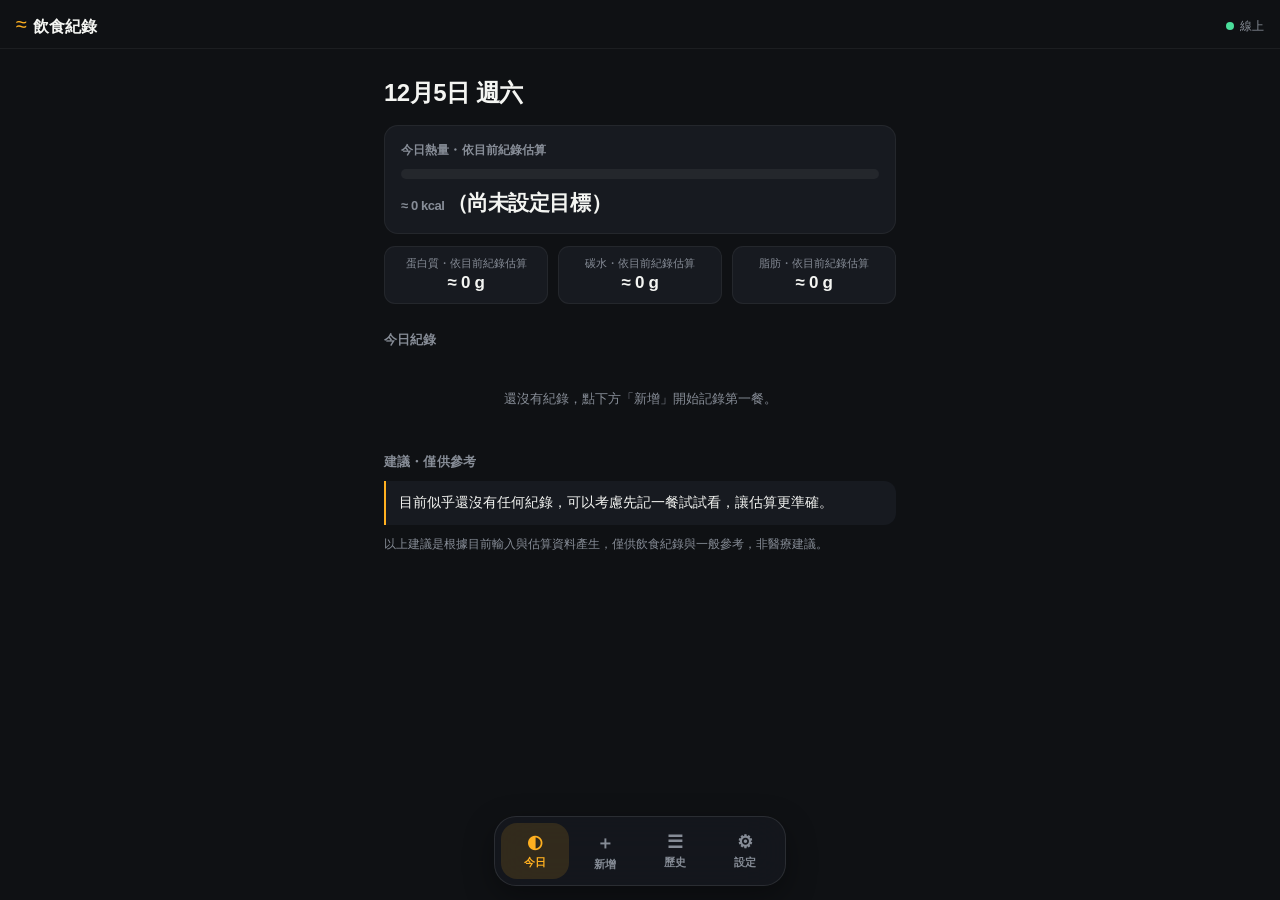
<file: index.html>
<!DOCTYPE html>
<html lang="zh-Hant">
<head>
<meta charset="UTF-8">
<meta name="viewport" content="width=device-width, initial-scale=1, viewport-fit=cover">
<meta name="color-scheme" content="dark only">
<meta name="supported-color-schemes" content="dark">
<title>飲食紀錄・估算版</title>
<meta name="description" content="手機優先、可離線使用的飲食紀錄與熱量估算工具">
<link rel="manifest" href="./manifest.json">
<meta name="theme-color" content="#0F1114">
<link rel="apple-touch-icon" href="./icons/icon-192.png">
<link rel="stylesheet" href="./style.css">
</head>
<body>

<div id="toastRegion" class="toast-region" aria-live="polite"></div>

<header class="app-header">
  <div class="brand">
    <span class="brand-mark">≈</span>
    <span class="brand-name">飲食紀錄</span>
  </div>
  <div id="statusBar" class="status-bar">
    <span id="onlineDot" class="status-dot"></span>
    <span id="statusText" class="status-text">檢查中…</span>
  </div>
</header>

<main id="app">

  <!-- DASHBOARD -->
  <section id="view-dashboard" class="view" data-view="dashboard">
    <h1 id="todayDateLabel" class="view-title"></h1>

    <div class="card goal-card">
      <div class="goal-card-top">
        <span class="goal-card-label">今日熱量・依目前紀錄估算</span>
        <span id="calProgressPct" class="goal-card-pct"></span>
      </div>
      <div class="progress-track">
        <div id="calProgressFill" class="progress-fill"></div>
      </div>
      <div id="calProgressLabel" class="goal-card-numbers"></div>
    </div>

    <div id="macroGrid" class="macro-grid"></div>

    <div class="section-block">
      <h2 class="section-heading">今日紀錄</h2>
      <div id="todayMealsList" class="meal-list"></div>
      <p id="todayEmptyHint" class="empty-hint" hidden>還沒有紀錄，點下方「新增」開始記錄第一餐。</p>
    </div>

    <div class="section-block">
      <h2 class="section-heading">建議・僅供參考</h2>
      <div id="recommendationsList" class="recommend-list"></div>
      <p class="disclaimer">以上建議是根據目前輸入與估算資料產生，僅供飲食紀錄與一般參考，非醫療建議。</p>
    </div>
  </section>

  <!-- ADD -->
  <section id="view-add" class="view" data-view="add" hidden>
    <h1 class="view-title">新增食物</h1>

    <button id="draftPhotoBtn" class="photo-capture-btn" type="button">
      <span class="photo-capture-icon">＋照片</span>
      <span class="photo-capture-sub">先拍照，之後再選食物（選用）</span>
    </button>
    <input id="photoInput" type="file" accept="image/*" capture="environment" hidden>
    <div id="draftPhotoPreview" class="draft-photo-preview" hidden></div>

    <div class="add-tabs" role="tablist">
      <button class="add-tab is-active" data-tab="quick" type="button">快速食物</button>
      <button class="add-tab" data-tab="recent" type="button">最近</button>
      <button class="add-tab" data-tab="favorites" type="button">最愛</button>
      <button class="add-tab" data-tab="search" type="button">搜尋</button>
    </div>

    <div id="tab-quick" class="add-tab-panel is-active">
      <div id="quickFoodsGrid" class="quick-grid"></div>
    </div>

    <div id="tab-recent" class="add-tab-panel">
      <div id="recentFoodsGrid" class="food-list"></div>
      <p id="recentEmptyHint" class="empty-hint" hidden>還沒有使用紀錄。</p>
    </div>

    <div id="tab-favorites" class="add-tab-panel">
      <div id="favoriteFoodsGrid" class="food-list"></div>
      <p id="favoriteEmptyHint" class="empty-hint" hidden>還沒有收藏的食物。點食物卡片上的星號即可收藏。</p>
    </div>

    <div id="tab-search" class="add-tab-panel">
      <input id="searchInput" class="search-input" type="search" placeholder="搜尋食物名稱…" autocomplete="off">
      <div id="searchResults" class="food-list"></div>
    </div>
  </section>

  <!-- PORTION SHEET (overlay) -->
  <div id="portionSheet" class="sheet" hidden>
    <div class="sheet-backdrop" id="portionBackdrop"></div>
    <div class="sheet-panel">
      <div class="sheet-handle"></div>
      <div class="sheet-head">
        <h2 id="portionFoodName" class="sheet-title"></h2>
        <button id="portionFavToggle" class="fav-toggle" type="button" aria-label="收藏">☆</button>
      </div>
      <p id="portionPer100" class="portion-per100"></p>
      <div id="portionPhotoRow" class="portion-photo-row" hidden></div>

      <label class="portion-label" for="gramsRange">份量（公克）</label>
      <input id="gramsRange" type="range" min="10" max="500" step="5" value="100">
      <input id="gramsNumber" class="grams-number" type="number" min="1" max="2000" step="1" value="100">

      <div id="portionPreview" class="portion-preview"></div>

      <div class="sheet-actions">
        <button id="portionCancelBtn" class="btn btn-ghost" type="button">取消</button>
        <button id="portionConfirmBtn" class="btn btn-primary" type="button">確認加入</button>
      </div>
    </div>
  </div>

  <!-- HISTORY -->
  <section id="view-history" class="view" data-view="history" hidden>
    <h1 class="view-title">紀錄歷史</h1>
    <div id="historyList" class="history-list"></div>
    <p id="historyEmptyHint" class="empty-hint" hidden>還沒有任何紀錄。</p>
  </section>

  <!-- SETTINGS -->
  <section id="view-settings" class="view" data-view="settings" hidden>
    <h1 class="view-title">設定</h1>

    <div class="section-block">
      <h2 class="section-heading">每日目標・估算基準</h2>
      <div class="settings-form">
        <label>熱量 kcal <input id="goalCalories" type="number" min="0" step="10"></label>
        <label>蛋白質 g <input id="goalProtein" type="number" min="0" step="1"></label>
        <label>碳水 g <input id="goalCarbs" type="number" min="0" step="1"></label>
        <label>脂肪 g <input id="goalFat" type="number" min="0" step="1"></label>
      </div>
      <button id="saveGoalsBtn" class="btn btn-primary" type="button">儲存目標</button>
    </div>

    <div id="retrySection" class="section-block" hidden>
      <h2 class="section-heading">需要處理的紀錄</h2>
      <div id="retryList" class="meal-list"></div>
    </div>

    <div class="section-block">
      <h2 class="section-heading">照片儲存管理</h2>
      <p id="photoStorageStats" class="settings-stat"></p>
      <div class="settings-btn-row">
        <button id="clearOldPhotosBtn" class="btn btn-ghost" type="button">清除 30 天以前照片</button>
        <button id="clearAllPhotosBtn" class="btn btn-ghost" type="button">清除全部照片</button>
      </div>
      <p id="orphanHint" class="settings-stat"></p>
      <button id="orphanCleanupBtn" class="btn btn-ghost" type="button">執行完整孤兒照片清理</button>
      <div id="orphanProgressWrap" class="progress-track" hidden>
        <div id="orphanProgressFill" class="progress-fill"></div>
      </div>
      <div id="orphanProgressActions" hidden>
        <span id="orphanProgressLabel" class="settings-stat"></span>
        <button id="orphanCancelBtn" class="btn btn-ghost btn-small" type="button">中斷</button>
      </div>
    </div>

    <div class="section-block">
      <h2 class="section-heading">快速食物 / 最近 / 最愛</h2>
      <p class="settings-stat">快速食物固定 12 項，份量不可調整。</p>
      <div class="settings-btn-row">
        <button id="clearRecentsBtn" class="btn btn-ghost" type="button">清除最近使用</button>
        <button id="clearFavoritesBtn" class="btn btn-ghost" type="button">清除全部收藏</button>
      </div>
    </div>

    <div class="section-block">
      <h2 class="section-heading">本機 AI</h2>
      <p id="aiStatus" class="settings-stat"></p>
    </div>
  </section>

</main>

<nav id="bottomNav" class="bottom-nav">
  <button class="nav-btn is-active" data-view="dashboard" type="button"><span class="nav-icon">◐</span><span>今日</span></button>
  <button class="nav-btn" data-view="add" type="button"><span class="nav-icon">＋</span><span>新增</span></button>
  <button class="nav-btn" data-view="history" type="button"><span class="nav-icon">☰</span><span>歷史</span></button>
  <button class="nav-btn" data-view="settings" type="button"><span class="nav-icon">⚙</span><span>設定</span></button>
</nav>

<script src="./ai/local-ai.js"></script>
<script src="./app.js"></script>
</body>
</html>
</file>
<file: style.css>
/* ---------- Tokens (synced with Kenny Training Tracker) ---------- */
:root {
  color-scheme: dark;
  --void: #0F1114;
  --riser: #171A20;
  --raise: #1F242D;
  --chalk: #F4F5F2;
  --dust: #878D97;
  --faint: #868C96;
  --line: rgba(244,245,242,.10);
  --line2: rgba(244,245,242,.055);
  --mark: #FFB020;
  --mark-soft: rgba(255,176,32,.13);
  --mark-line: rgba(255,176,32,.42);
  --good: #4ADE9B;
  --danger: #FF6B5A;
  --danger-soft: rgba(255,107,90,.14);
  --glass: rgba(23,26,32,.72);

  --e: cubic-bezier(.22,1,.36,1);
  --micro: 140ms;
  --ui: 260ms;

  --radius: 14px;
  --radius-sm: 11px;
  --gap: 16px;

  --rounded: ui-rounded, "SF Pro Rounded", -apple-system, BlinkMacSystemFont, "PingFang TC", "Noto Sans CJK TC", "Noto Sans TC", sans-serif;
  --sans: -apple-system, BlinkMacSystemFont, "SF Pro Text", "PingFang TC", "Noto Sans CJK TC", "Noto Sans TC", sans-serif;
  --mono: ui-monospace, "SF Mono", Menlo, Consolas, monospace;
}

* { box-sizing: border-box; -webkit-tap-highlight-color: transparent; }

/* Any element toggled via the `hidden` attribute must actually hide, even when
   its own class/id also sets `display`. Author CSS normally beats the browser's
   built-in [hidden]{display:none} rule, which silently breaks show/hide toggling
   — this single rule guarantees `hidden` always wins. */
[hidden] { display: none !important; }

html, body {
  margin: 0;
  padding: 0;
  background: var(--void);
  color: var(--chalk);
  font-family: var(--sans);
  -webkit-font-smoothing: antialiased;
}

body {
  padding-bottom: calc(92px + env(safe-area-inset-bottom));
  min-height: 100vh;
}

button, input {
  font-family: inherit;
}

:focus-visible {
  outline: 2px solid var(--mark);
  outline-offset: 2px;
  border-radius: 4px;
}

/* ---------- Header ---------- */
.app-header {
  position: sticky;
  top: 0;
  z-index: 20;
  display: flex;
  align-items: center;
  justify-content: space-between;
  padding: calc(14px + env(safe-area-inset-top)) var(--gap) 10px;
  background: var(--void);
  border-bottom: 1px solid var(--line2);
}

.brand { display: flex; align-items: baseline; gap: 6px; }
.brand-mark {
  font-size: 20px;
  color: var(--mark);
  transform: translateY(-1px);
}
.brand-name { font-family: var(--rounded); font-size: 16px; font-weight: 800; letter-spacing: -.01em; }

.status-bar { display: flex; align-items: center; gap: 6px; }
.status-dot {
  width: 8px; height: 8px; border-radius: 50%;
  background: var(--faint);
}
.status-dot.is-online { background: var(--good); }
.status-dot.is-offline { background: var(--danger); }
.status-text { font-family: var(--sans); font-size: 12px; color: var(--dust); }

/* ---------- Layout ---------- */
main#app { padding: var(--gap); max-width: 560px; margin: 0 auto; }

.view-title {
  font-family: var(--rounded);
  font-size: 24px;
  font-weight: 800;
  letter-spacing: -.02em;
  margin: 4px 0 16px;
}

.section-block { margin-top: 28px; }
.section-heading {
  font-family: var(--sans);
  font-size: 12.5px;
  letter-spacing: .01em;
  font-weight: 700;
  color: var(--dust);
  margin: 0 0 10px;
}

.card {
  background: var(--riser);
  border: 1px solid var(--line2);
  border-radius: var(--radius);
  padding: 16px;
}

.empty-hint {
  color: var(--dust);
  font-size: 13px;
  padding: 18px 4px;
  text-align: center;
}

.disclaimer {
  font-size: 11.5px;
  color: var(--faint);
  line-height: 1.6;
  margin-top: 10px;
}

/* ---------- Goal card / progress ---------- */
.goal-card-top {
  display: flex;
  justify-content: space-between;
  align-items: baseline;
  margin-bottom: 10px;
}
.goal-card-label { font-size: 12px; letter-spacing: .01em; font-weight: 600; color: var(--dust); }
.goal-card-pct { font-family: var(--mono); font-size: 11px; letter-spacing: .04em; color: var(--faint); font-variant-numeric: tabular-nums; }

.progress-track {
  height: 10px;
  border-radius: 6px;
  background: var(--line2);
  overflow: hidden;
  margin-bottom: 10px;
}
.progress-fill {
  height: 100%;
  background: linear-gradient(90deg, var(--mark) 0%, var(--mark-line) 100%);
  width: 0%;
  border-radius: 6px;
  transition: width .42s var(--e);
}
.progress-fill.is-over { background: var(--danger); }

.goal-card-numbers {
  font-family: var(--rounded);
  font-size: 21px;
  font-weight: 800;
  letter-spacing: -.02em;
  font-variant-numeric: tabular-nums;
  color: var(--chalk);
}
.goal-card-numbers .approx { font-size: 13px; font-weight: 600; color: var(--dust); margin-right: 2px; }
.goal-card-numbers.is-over { color: var(--danger); }

.macro-grid {
  display: grid;
  grid-template-columns: repeat(3, 1fr);
  gap: 10px;
  margin-top: 12px;
}
.macro-item {
  background: var(--riser);
  border: 1px solid var(--line2);
  border-radius: var(--radius-sm);
  padding: 10px;
  text-align: center;
}
.macro-item .macro-label { font-size: 10.5px; color: var(--faint); }
.macro-item .macro-value { font-family: var(--rounded); font-size: 17px; font-weight: 800; letter-spacing: -.02em; font-variant-numeric: tabular-nums; margin-top: 2px; color: var(--chalk); }

/* ---------- Meal list ("slab") ---------- */
.meal-list { display: flex; flex-direction: column; gap: 8px; }
.meal-card {
  display: flex;
  align-items: center;
  gap: 12px;
  background: var(--riser);
  border: 1px solid var(--line2);
  border-radius: var(--radius);
  padding: 12px 14px;
  cursor: pointer;
  transition: background var(--ui) var(--e), border-color var(--ui) var(--e), transform var(--micro) var(--e);
}
.meal-card:active { transform: scale(.985); }
.meal-thumb {
  width: 44px; height: 44px;
  border-radius: 9px;
  object-fit: cover;
  background: var(--line2);
  flex-shrink: 0;
}
.meal-thumb.placeholder {
  display: flex; align-items: center; justify-content: center;
  color: var(--faint); font-size: 16px;
}
.meal-info { flex: 1; min-width: 0; }
.meal-name { font-size: 14.5px; font-weight: 700; color: var(--chalk); }
.meal-sub { font-family: var(--mono); font-size: 11px; letter-spacing: .02em; color: var(--faint); margin-top: 3px; font-variant-numeric: tabular-nums; }
.meal-cal { font-family: var(--rounded); font-size: 15px; font-weight: 800; letter-spacing: -.02em; font-variant-numeric: tabular-nums; white-space: nowrap; color: var(--chalk); }
.meal-status-badge {
  font-size: 10px;
  font-weight: 700;
  padding: 3px 7px;
  border-radius: 6px;
  background: var(--danger-soft);
  color: var(--danger);
  white-space: nowrap;
  margin-top: 4px;
  display: inline-block;
}
.meal-card.status-saved .meal-status-badge { display: none; }

/* ---------- Recommend ("note") ---------- */
.recommend-list { display: flex; flex-direction: column; gap: 8px; }
.recommend-item {
  background: var(--riser);
  border-left: 2px solid var(--mark);
  border-radius: 0 12px 12px 0;
  padding: 11px 13px;
  font-size: 13.5px;
  line-height: 1.6;
  color: var(--chalk);
}

/* ---------- Add view ---------- */
.photo-capture-btn {
  width: 100%;
  display: flex;
  flex-direction: column;
  align-items: flex-start;
  gap: 2px;
  border: 1px dashed var(--mark-line);
  background: var(--mark-soft);
  border-radius: var(--radius);
  padding: 12px 14px;
  margin-bottom: 16px;
  cursor: pointer;
  color: var(--mark);
  transition: transform var(--micro) var(--e);
}
.photo-capture-btn:active { transform: scale(.985); }
.photo-capture-icon { font-size: 14.5px; font-weight: 800; }
.photo-capture-sub { font-size: 11.5px; color: var(--dust); }

.draft-photo-preview {
  display: flex; align-items: center; gap: 10px;
  margin-bottom: 16px; padding: 8px 10px;
  border: 1px solid var(--line2); border-radius: var(--radius-sm);
  background: var(--riser);
  font-size: 12.5px; color: var(--dust);
}
.draft-photo-preview img { width: 40px; height: 40px; border-radius: 8px; object-fit: cover; }

.add-tabs {
  display: flex;
  border-bottom: 1px solid var(--line2);
  margin-bottom: 14px;
  gap: 4px;
}
.add-tab {
  flex: 1;
  background: none;
  border: none;
  padding: 10px 4px;
  font-size: 13px;
  font-weight: 600;
  color: var(--dust);
  border-bottom: 2px solid transparent;
  cursor: pointer;
}
.add-tab.is-active { color: var(--mark); font-weight: 800; border-bottom-color: var(--mark); }

.add-tab-panel { display: none; }
.add-tab-panel.is-active { display: block; }

.quick-grid {
  display: grid;
  grid-template-columns: repeat(3, 1fr);
  gap: 10px;
}
.quick-btn {
  background: var(--riser);
  border: 1px solid var(--line2);
  border-radius: var(--radius);
  padding: 14px 6px;
  text-align: center;
  cursor: pointer;
  transition: transform var(--micro) var(--e), border-color var(--micro) var(--e);
}
.quick-btn:active { transform: scale(.95); border-color: var(--mark-line); }
.quick-btn .quick-name { font-size: 13.5px; font-weight: 700; display: block; color: var(--chalk); }
.quick-btn .quick-default { font-family: var(--mono); font-size: 10.5px; letter-spacing: .03em; color: var(--faint); display: block; margin-top: 4px; }

.food-list { display: flex; flex-direction: column; gap: 8px; }
.food-row {
  display: flex; align-items: center; justify-content: space-between;
  background: var(--riser); border: 1px solid var(--line2); border-radius: var(--radius);
  padding: 12px 14px; cursor: pointer;
}
.food-row .food-name { font-size: 14px; font-weight: 700; color: var(--chalk); }
.food-row .food-meta { font-family: var(--mono); font-size: 10.5px; color: var(--faint); margin-top: 3px; }
.food-row .fav-star { background: none; border: none; font-size: 17px; color: var(--mark); cursor: pointer; }

.search-input {
  width: 100%;
  padding: 11px 13px;
  border: 1px solid var(--line);
  border-radius: var(--radius-sm);
  font-size: 14px;
  margin-bottom: 12px;
  background: var(--void);
  color: var(--chalk);
}
.search-input::placeholder { color: var(--faint); }

/* ---------- Sheet (portion picker) ---------- */
.sheet {
  position: fixed; inset: 0; z-index: 50;
  display: flex; align-items: flex-end;
}
.sheet-backdrop { position: absolute; inset: 0; background: rgba(0,0,0,.55); }
.sheet-panel {
  position: relative;
  width: 100%;
  max-width: 560px;
  margin: 0 auto;
  background: var(--raise);
  border-radius: 20px 20px 0 0;
  padding: 10px 18px calc(22px + env(safe-area-inset-bottom));
  max-height: 86vh;
  overflow-y: auto;
  box-shadow: 0 -8px 30px rgba(0,0,0,.35);
}
.sheet-handle {
  width: 36px; height: 4px; background: var(--line);
  border-radius: 2px; margin: 4px auto 14px;
}
.sheet-head { display: flex; align-items: center; justify-content: space-between; }
.sheet-title { font-family: var(--rounded); font-size: 19px; font-weight: 800; letter-spacing: -.02em; margin: 0; color: var(--chalk); }
.fav-toggle { background: none; border: none; font-size: 22px; color: var(--mark); cursor: pointer; }
.portion-per100 { font-size: 12px; color: var(--dust); margin: 4px 0 14px; }

.portion-photo-row { display: flex; align-items: center; gap: 8px; margin-bottom: 12px; }
.portion-photo-row img { width: 52px; height: 52px; border-radius: 10px; object-fit: cover; }
.portion-photo-row span { font-size: 12px; color: var(--dust); }

.portion-label { font-size: 12px; font-weight: 600; color: var(--dust); display: block; margin-bottom: 8px; }
#gramsRange { width: 100%; margin-bottom: 10px; accent-color: var(--mark); }
.grams-number {
  width: 100%;
  padding: 11px 13px;
  border: 1px solid var(--line);
  border-radius: var(--radius-sm);
  background: var(--void);
  color: var(--chalk);
  font-family: var(--rounded);
  font-size: 16px;
  font-weight: 700;
  font-variant-numeric: tabular-nums;
  margin-bottom: 14px;
}

.portion-preview {
  background: var(--mark-soft);
  border-radius: var(--radius-sm);
  padding: 12px 14px;
  display: grid;
  grid-template-columns: repeat(4, 1fr);
  gap: 8px;
  margin-bottom: 16px;
  font-size: 12.5px;
  text-align: center;
}
.portion-preview .pv-label { color: var(--dust); display: block; font-size: 10.5px; }
.portion-preview .pv-value { font-family: var(--rounded); font-weight: 800; display: block; margin-top: 3px; font-variant-numeric: tabular-nums; color: var(--chalk); }

.sheet-actions { display: flex; gap: 10px; }

/* ---------- Buttons ---------- */
.btn {
  border-radius: var(--radius-sm);
  border: 1px solid var(--line);
  padding: 15px 18px;
  font-size: 14.5px;
  font-weight: 700;
  cursor: pointer;
  transition: transform var(--micro) var(--e), opacity var(--micro) var(--e);
}
.btn:active { transform: scale(.985); opacity: .9; }
.btn-primary { flex: 1; background: var(--mark); color: var(--void); border-color: var(--mark); font-weight: 800; }
.btn-ghost { background: transparent; border-color: var(--line); color: var(--dust); }
.btn-small { padding: 10px 14px; font-size: 12.5px; border-radius: var(--radius-sm); }

/* ---------- History ---------- */
.history-list { display: flex; flex-direction: column; gap: 22px; }
.history-day .history-day-label {
  font-family: var(--mono);
  font-size: 10.5px;
  letter-spacing: .1em;
  font-weight: 700;
  color: var(--faint);
  margin-bottom: 8px;
}

/* ---------- Settings ---------- */
.settings-form { display: flex; flex-direction: column; gap: 10px; margin-bottom: 14px; }
.settings-form label { display: flex; justify-content: space-between; align-items: center; font-size: 13.5px; color: var(--dust); gap: 10px; }
.settings-form input {
  width: 120px; padding: 9px 11px; border: 1px solid var(--line);
  border-radius: var(--radius-sm); font-size: 14px; text-align: right;
  background: var(--void); color: var(--chalk);
  font-family: var(--rounded); font-variant-numeric: tabular-nums;
}
.settings-stat { font-size: 13px; color: var(--dust); margin: 6px 0; line-height: 1.6; }
.settings-btn-row { display: flex; gap: 10px; flex-wrap: wrap; margin-bottom: 6px; }
#orphanProgressActions { display: flex; align-items: center; justify-content: space-between; margin-top: 6px; }

/* ---------- Bottom nav (floating glass pill) ---------- */
.bottom-nav {
  position: fixed; left: 50%; transform: translateX(-50%);
  bottom: calc(14px + env(safe-area-inset-bottom));
  z-index: 30;
  display: flex; gap: 2px;
  background: var(--glass);
  backdrop-filter: blur(22px); -webkit-backdrop-filter: blur(22px);
  border: 1px solid var(--line);
  border-radius: 22px;
  padding: 6px;
  box-shadow: 0 10px 30px rgba(0,0,0,.35);
}
.nav-btn {
  width: 68px;
  display: flex; flex-direction: column; align-items: center; gap: 3px;
  background: none; border: none;
  padding: 8px 0 7px;
  border-radius: 16px;
  font-size: 10.5px;
  font-weight: 600;
  color: var(--faint);
  cursor: pointer;
  transition: color var(--micro) var(--e), background var(--micro) var(--e);
}
.nav-icon { font-size: 18px; }
.nav-btn.is-active { color: var(--mark); font-weight: 800; background: var(--mark-soft); }

/* ---------- Toasts ---------- */
.toast-region {
  position: fixed; top: calc(10px + env(safe-area-inset-top)); left: 0; right: 0; z-index: 100;
  display: flex; flex-direction: column; align-items: center; gap: 8px;
  pointer-events: none;
}
.toast {
  background: var(--glass);
  backdrop-filter: blur(16px); -webkit-backdrop-filter: blur(16px);
  color: var(--chalk);
  border: 1px solid var(--line);
  padding: 10px 16px;
  border-radius: 20px;
  font-size: 13px;
  font-weight: 600;
  max-width: 90%;
  box-shadow: 0 4px 14px rgba(0,0,0,.3);
}
.toast.is-error { color: var(--danger); border-color: rgba(255,107,90,.4); }
.toast.is-success { color: var(--mark); border-color: var(--mark-line); }

@media (min-width: 480px) {
  main#app { padding: 24px; }
}
</file>
